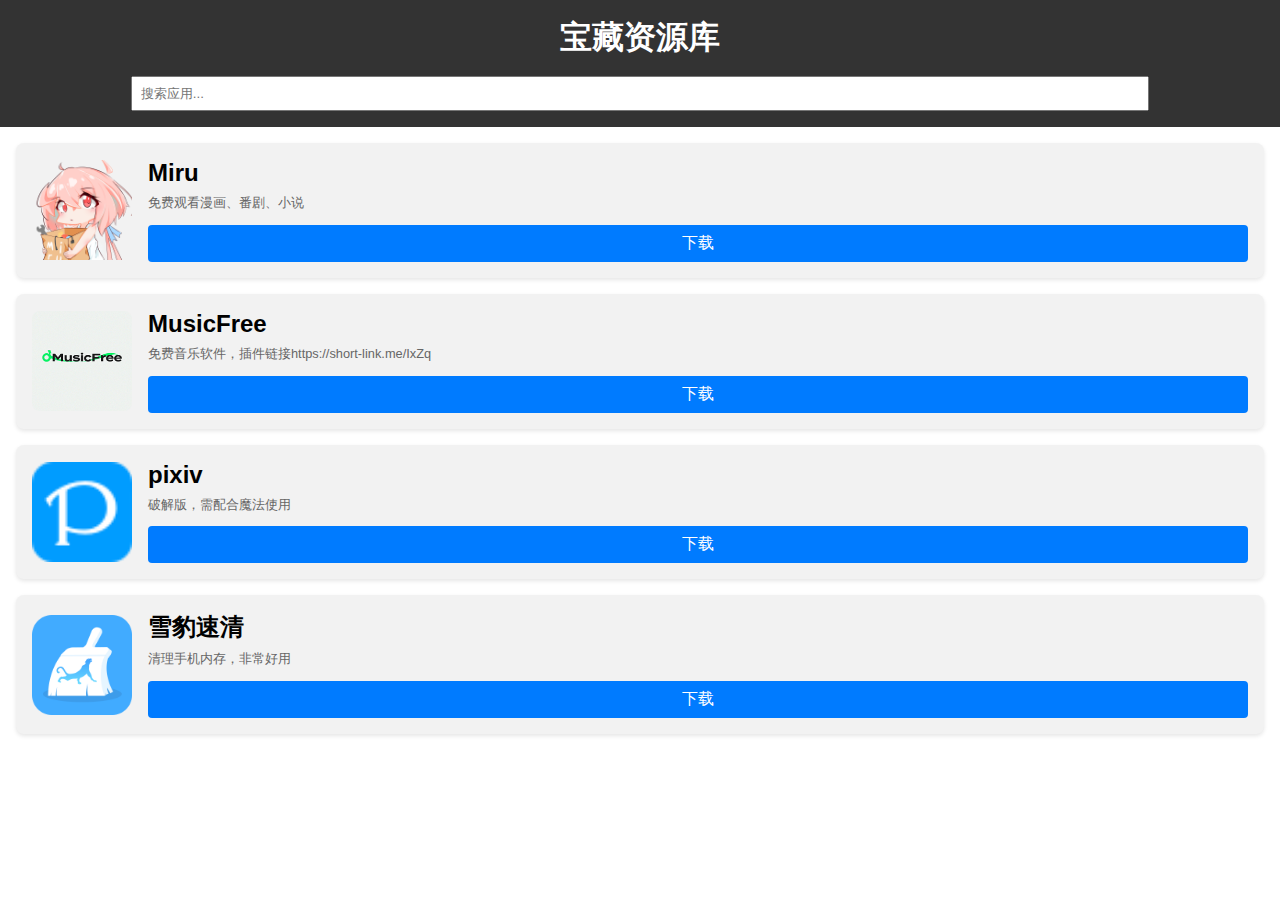
<file: index.html>
<!-- index.html -->
<!DOCTYPE html>
<html lang="en">

<head>
    <meta charset="UTF-8">
    <meta name="viewport" content="width=device-width, initial-scale=1.0">
    <title>宝藏资源库</title>
    <link rel="stylesheet" href="styles.css">
</head>

<body>
    <header>
        <h1>宝藏资源库</h1>
        <input type="text" id="searchBox" placeholder="搜索应用...">
    </header>
    <main>
        <div class="app-list">
            <!-- 应用列表将通过JavaScript动态生成 -->
        </div>
    </main>
    <footer>
        <div id="visitorCounter"></div>
    </footer>
    <script src="script.js"></script>
</body>

</html>
</file>
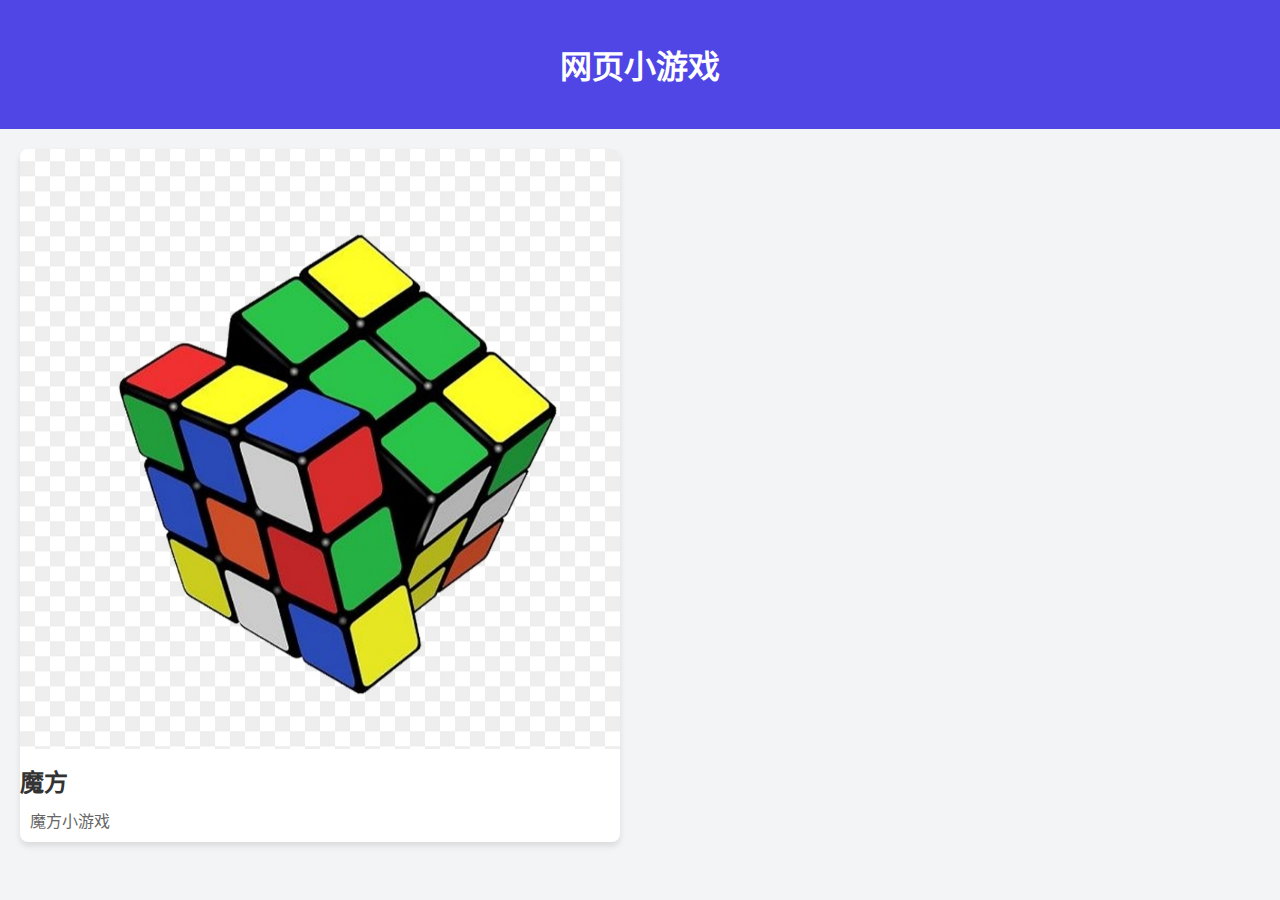
<file: xyx.html>
<!DOCTYPE html>
<html lang="zh-CN">

<head>
    <meta charset="UTF-8">
    <meta name="viewport" content="width=device-width, initial-scale=1.0">
    <title>宝藏资源库 - 网页小游戏</title>
    <link rel="stylesheet" href="another-styles.css">
</head>

<body>
    <header>
        <h1>网页小游戏</h1>
    </header>
    <main>
        <div class="card-list">
            <div class="card">
                <a href="detail-page1.html">
                    <img src="mofang.jpg" alt="魔方">
                    <h2>魔方</h2>
                    <p>魔方小游戏</p>
                </a>
            </div>
            
            <!-- 可以继续添加更多卡片 -->
        </div>
    </main>
   
</body>

</html>
</file>
<file: styles.css>
/* styles.css */
body {
    font-family: Arial, sans-serif;
    margin: 0;
    padding: 0;
}

header {
    background-color: #333;
    color: #fff;
    padding: 1rem;
    text-align: center;
}

h1 {
    margin: 0;
}

#searchBox {
    width: 80%;
    padding: 0.5rem;
    margin-top: 1rem;
}

main {
    padding: 1rem;
}

.app-list {
    display: flex;
    flex-direction: column;
}

.app {
    display: flex;
    align-items: center;
    background-color: #f2f2f2;
    border-radius: 0.5rem;
    box-shadow: 0 2px 4px rgba(0, 0, 0, 0.1);
    margin-bottom: 1rem;
    padding: 1rem;
}

.app-icon {
    border-radius: 0.5rem;
    height: 100px;
    width: 100px;
    margin-right: 1rem;
}

.app-info {
    flex: 1;
    display: flex;
    flex-direction: column;
    justify-content: center;
}

.app-name {
    margin: 0;
}

.app-description {
    color: #666;
    font-size: 0.8rem;
    margin-top: 0.5rem;
}

.app-download {
    background-color: #007bff;
    border: none;
    border-radius: 0.25rem;
    color: white;
    cursor: pointer;
    padding: 0.5rem 1rem;
    text-align: center;
    text-decoration: none;
    display: inline-block;
    margin-top: auto;
}

.app-download:hover {
    background-color: #0056b3;
}
</file>
<file: another-styles.css>
body {
    font-family: 'Arial', sans-serif;
    margin: 0;
    padding: 0;
    display: flex;
    flex-direction: column;
    height: 100vh;
    background-color: #f3f4f6;
}

header {
    background-color: #4f46e5;
    color: white;
    padding: 20px;
    text-align: center;
}

main {
    flex: 1;
    padding: 20px;
    overflow-y: auto;
    /* 允许内容垂直滚动 */
}

.card-list {
    display: flex;
    flex-wrap: wrap;
    justify-content: space-between;
}

.card {
    width: calc(50% - 20px);
    /* 卡片宽度，减去左右边距 */
    margin-bottom: 20px;
    background-color: #fff;
    border-radius: 8px;
    box-shadow: 0 4px 6px rgba(0, 0, 0, 0.1);
    transition: transform 0.2s;
}

.card:hover {
    transform: translateY(-5px);
}

.card img {
    width: 100%;
    height: auto;
    border-top-left-radius: 8px;
    border-top-right-radius: 8px;
}

.card h2 {
    margin: 10px 0;
    color: #333;
}

.card p {
    margin: 0 10px 10px 10px;
    color: #666;
}

footer {
    background-color: #4f46e5;
    color: white;
    padding: 10px;
    text-align: center;
}

.card a {
    text-decoration: none;
    color: inherit;
}

.card a:hover {
    color: #007bff;
}
</file>
